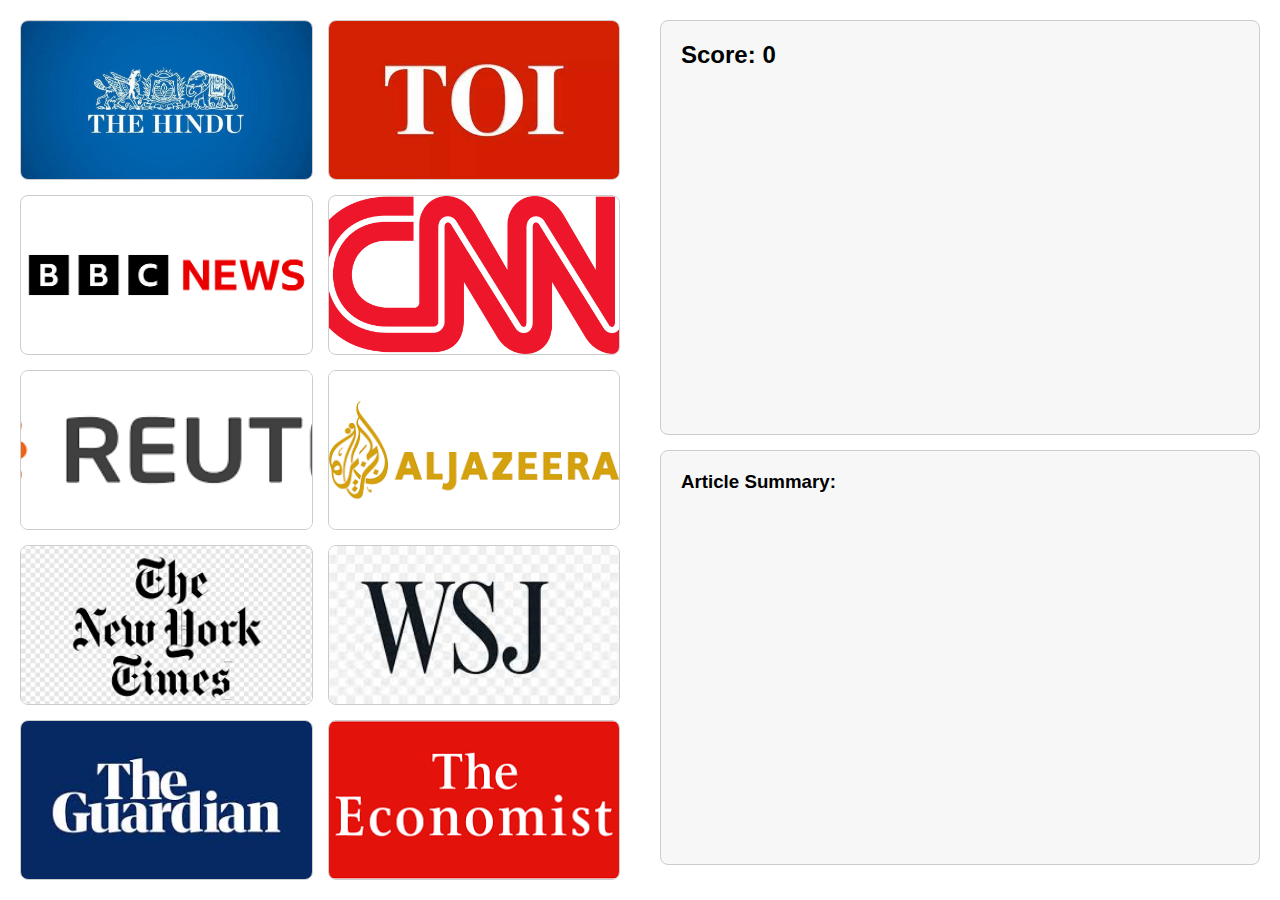
<file: index.html>
<!DOCTYPE html>
<html lang="en">
<head>
  <meta charset="UTF-8" />
  <meta name="viewport" content="width=device-width, initial-scale=1.0"/>
  <title>Image Summary Layout</title>
  <style>
    * {
      box-sizing: border-box;
      margin: 0;
      padding: 0;
    }

    body {
      font-family: Arial, sans-serif;
      height: 100vh;
      display: flex;
    }

    .container {
      display: flex;
      width: 100%;
    }

    .left-panel, .right-panel {
      padding: 20px;
    }

    .left-panel {
      width: 50%;
      display: grid;
      grid-template-columns: 1fr 1fr;
      grid-template-rows: repeat(5, 1fr);
      gap: 15px;
      overflow-y: auto;
    }

    .image-box {
      overflow: hidden;
      border-radius: 8px;
      border: 1px solid #ccc;
    }

    .image-box img {
      width: 100%;
      height: 100%;
      object-fit: cover;
      cursor: pointer;
      transition: transform 0.3s ease;
    }

    .image-box img:hover {
      transform: scale(1.03);
    }

    .right-panel {
      width: 50%;
      display: flex;
      flex-direction: column;
      justify-content: space-between;
    }

    .score-box, .summary-box {
      flex: 1;
      padding: 20px;
      margin-bottom: 15px;
      border: 1px solid #ccc;
      border-radius: 8px;
      background-color: #f7f7f7;
    }

    .score-box:last-child {
      margin-bottom: 0;
    }

    .score-box h2 {
      font-size: 24px;
    }

    .summary-box p {
      line-height: 1.6;
      white-space: pre-wrap;
    }

    button {
      margin-top: 10px;
      padding: 8px 16px;
      border: none;
      background-color: #007BFF;
      color: white;
      border-radius: 4px;
      cursor: pointer;
    }

    button:hover {
      background-color: #0056b3;
    }
  </style>
</head>
<body>

<div class="container">
  <div class="left-panel">
    <div class="image-box">
      <a href="https://www.thehindu.com/" target="_blank">
        <img src="the hindu.jpg" alt="Image 1" data-description="This is the first image description."/>
      </a>
    </div>
    <div class="image-box">
      <a href="https://timesofindia.indiatimes.com/" target="_blank">
        <img src="toi.jpg" alt="Image 2" data-description="This is the second image description."/>
      </a>
    </div>
    <div class="image-box">
      <a href="https://www.bbc.com/news" target="_blank">
        <img src="bbc.png" alt="Image 3" data-description="This is the third image description."/>
      </a>
    </div>
    <div class="image-box">
      <a href="https://edition.cnn.com/" target="_blank">
        <img src="CNN.png" alt="Image 4" data-description="This is the fourth image description."/>
      </a>
    </div>
    <div class="image-box">
      <a href="https://www.reuters.com/" target="_blank">
        <img src="reuters.png" alt="Image 5" data-description="This is the fifth image description."/>
      </a>
    </div>
    <div class="image-box">
      <a href="https://www.aljazeera.com/" target="_blank">
        <img src="aljazeera.png" alt="Image 6" data-description="This is the sixth image description."/>
      </a>
    </div>
    <div class="image-box">
      <a href="https://www.nytimes.com/" target="_blank">
        <img src="nytimes.png" alt="Image 7" data-description="This is the seventh image description."/>
      </a>
    </div>
    <div class="image-box">
      <a href="https://www.wsj.com/" target="_blank">
        <img src="wsj.jpg" alt="Image 8" data-description="This is the eighth image description."/>
      </a>
    </div>
    <div class="image-box">
      <a href="https://www.guardian.co.uk/" target="_blank">
        <img src="guardian.jpg" alt="Image 9" data-description="This is the ninth image description."/>
      </a>
    </div>
    <div class="image-box">
      <a href="https://www.economist.com/" target="_blank">
        <img src="economist.png" alt="Image 10" data-description="This is the tenth image description."/>
      </a>
    </div>
  </div>

  <div class="right-panel">
    <div class="score-box">
      <h2>Score: <span id="score">0</span></h2>
    </div>
    <div class="summary-box">
      <h3>Article Summary:</h3>
      <p id="summary"></p>
    </div>
  </div>
</div>

<script>
  let score = 0;

  function CredibilityScore() {
    score += 10;
    document.getElementById('score').textContent = score;
  }

  function ArticleSummary() {
    const images = document.querySelectorAll('.image-box img');
    const summary = Array.from(images)
      .map(img => img.getAttribute('data-description'))
      .join('\n');
    document.getElementById('summary').textContent = summary;
  }
</script>

</body>
</html>
</file>
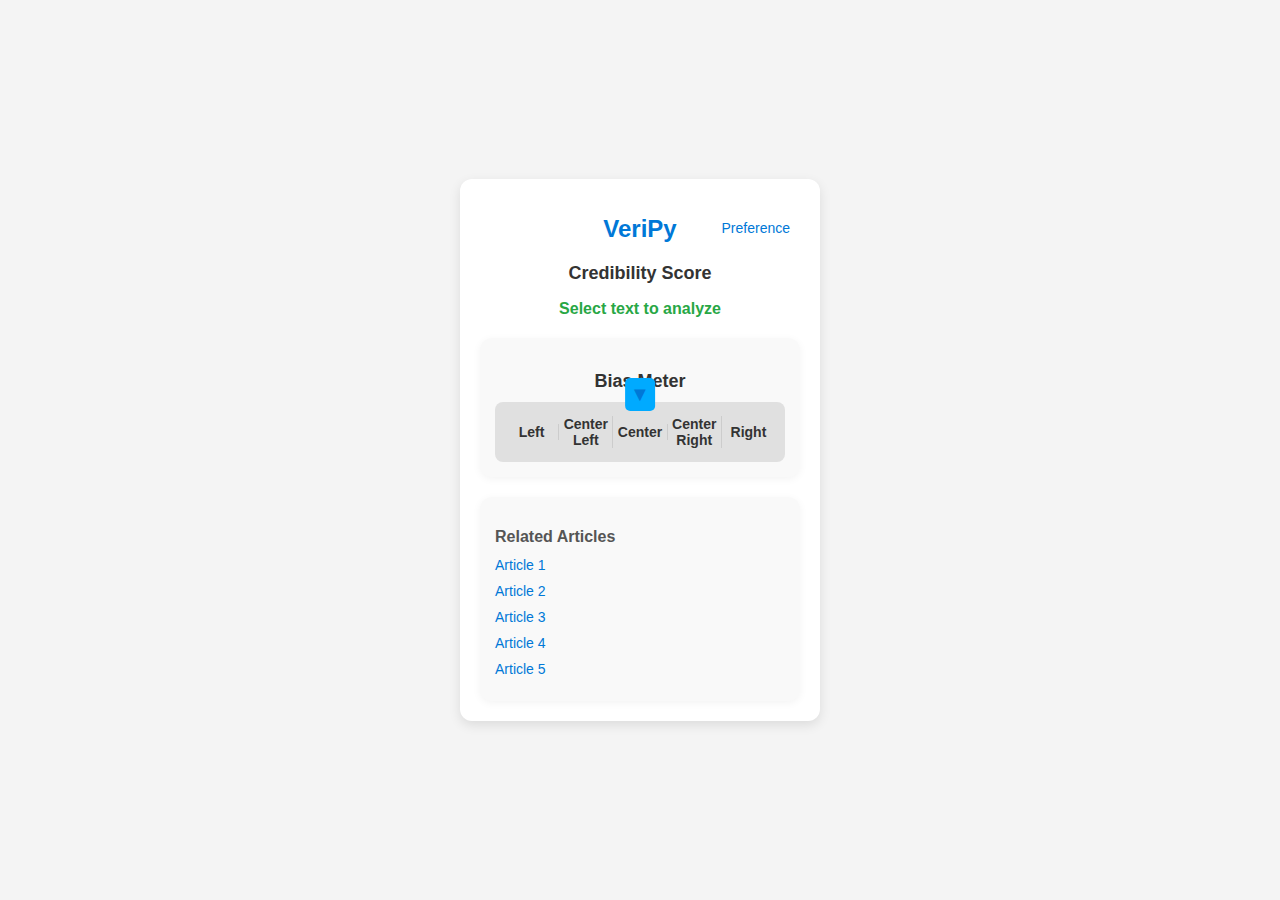
<file: extension/index.html>
<!DOCTYPE html>
<html lang="en">
<head>
    <meta charset="UTF-8">
    <meta name="viewport" content="width=device-width, initial-scale=1.0">
    <title>VeriPy</title>
    <link rel="stylesheet" href="body.css">
</head>
<body>
    <div class="container">
        <header>
            <h1>VeriPy</h1>
            <button id="prefsBtn" class="prefs-btn">Preference</button>
        </header>
        <div class="credibility-score">
            <h2>Credibility Score</h2>
            <p id="score">Loading...</p>
        </div>
        <div class="bias-meter">
            <h3>Bias Meter</h3>
            <div class="meter">
                <div class="section">Left</div>
                <div class="section">Center Left</div>
                <div class="section">Center</div>
                <div class="section">Center Right</div>
                <div class="section">Right</div>
            </div>
            <div class="arrow" id="bias-arrow">▼</div>
        </div>
        <div class="article-links">
            <h3>Related Articles</h3>
            <ul>
                <li><a href="#" target="_blank">Article 1</a></li>
                <li><a href="#" target="_blank">Article 2</a></li>
                <li><a href="#" target="_blank">Article 3</a></li>
                <li><a href="#" target="_blank">Article 4</a></li>
                <li><a href="#" target="_blank">Article 5</a></li>
            </ul>
        </div>
    </div>

    <!-- Add preferences modal -->
    <div id="prefsModal" class="modal">
        <div class="modal-content">
            <div class="modal-header">
                <h2>Preferred News Sources</h2>
                <button id="closePrefs" class="close-btn">&times;</button>
            </div>
            <div class="magazine-list">
                <label><input type="checkbox" value="nyt"> New York Times</label>
                <label><input type="checkbox" value="reuters"> Reuters</label>
                <label><input type="checkbox" value="ap"> Associated Press</label>
                <label><input type="checkbox" value="bbc"> BBC News</label>
                <label><input type="checkbox" value="guardian"> The Guardian</label>
                <label><input type="checkbox" value="wsj"> Wall Street Journal</label>
                <label><input type="checkbox" value="bloomberg"> Bloomberg</label>
                <label><input type="checkbox" value="economist"> The Economist</label>
            </div>
            <button id="savePrefs" class="save-btn">Save</button>
        </div>
    </div>
    <script src="body.js"></script>
</body>
</html>
</file>
<file: extension/body.css>
body {
    font-family: Arial, sans-serif;
    background-color: #f4f4f4;
    color: #333;
    margin: 0;
    padding: 0;
    display: flex;
    justify-content: center;
    align-items: center;
    height: 100vh;
}

.container {
    width: 320px;
    background-color: #ffffff;
    border-radius: 12px;
    padding: 20px;
    box-shadow: 0 4px 12px rgba(0, 0, 0, 0.1);
    text-align: center;
}

header {
    position: relative;
}

header h1 {
    color: #0078d7;
    font-size: 24px;
    margin-bottom: 20px;
}

.prefs-btn {
    position: absolute;
    top: 0;
    right: 0;
    background: none;
    border: none;
    font-size: 14px;
    cursor: pointer;
    padding: 5px 10px;
    color: #0078d7;
    font-weight: 500;
}

.prefs-btn:hover {
    text-decoration: underline;
}

.modal {
    display: none;
    position: fixed;
    top: 0;
    left: 0;
    width: 100%;
    height: 100%;
    background-color: rgba(0,0,0,0.5);
    z-index: 1000;
}

.modal-content {
    background-color: #ffffff;
    margin: 15% auto;
    padding: 20px;
    width: 80%;
    border-radius: 12px;
    box-shadow: 0 4px 12px rgba(0,0,0,0.2);
}

.modal-header {
    display: flex;
    justify-content: space-between;
    align-items: center;
    margin-bottom: 15px;
}

.close-btn {
    background: none;
    border: none;
    font-size: 24px;
    cursor: pointer;
    color: #666;
    padding: 0 5px;
    line-height: 1;
}

.close-btn:hover {
    color: #333;
}

.magazine-list {
    display: flex;
    flex-direction: column;
    gap: 10px;
    margin: 15px 0;
}

.magazine-list label {
    display: flex;
    align-items: center;
    gap: 8px;
    font-size: 14px;
}

.save-btn {
    background-color: #0078d7;
    color: white;
    border: none;
    padding: 8px 16px;
    border-radius: 6px;
    cursor: pointer;
    width: 100%;
    margin-top: 10px;
}

.save-btn:hover {
    background-color: #006cbd;
}

.credibility-score h2 {
    font-size: 18px;
    margin-bottom: 10px;
}

#score {
    font-size: 16px;
    font-weight: bold;
    color: #28a745;
}

.article-links {
    margin-top: 20px;
    padding: 15px;
    background-color: #f9f9f9;
    border-radius: 12px;
    box-shadow: 0 2px 8px rgba(0, 0, 0, 0.05);
    text-align: left;
}

.article-links h3 {
    font-size: 16px;
    margin-bottom: 10px;
    color: #555;
}

.article-links ul {
    list-style: none;
    padding: 0;
    margin: 0;
}

.article-links li {
    margin-bottom: 8px;
}

.article-links a {
    text-decoration: none;
    color: #0078d7;
    font-size: 14px;
}

.article-links a:hover {
    text-decoration: underline;
}

.website-toggle {
    background-color: #1a2a44;
    padding: 10px;
    border-radius: 5px;
    margin: 10px 0;
}

.website {
    display: flex;
    align-items: center;
    margin-bottom: 5px;
}

.website input {
    margin-right: 5px;
}

.toggle {
    display: flex;
    justify-content: space-between;
    margin-bottom: 5px;
}

.toggle button {
    width: 48%;
    padding: 5px;
    border: none;
    border-radius: 5px;
    cursor: pointer;
}

#toggle-on {
    background-color: #00aaff;
    color: #ffffff;
}

#toggle-off {
    background-color: #555;
    color: #ffffff;
}

#toggle-on.active {
    background-color: #00aaff;
}

#toggle-off.active {
    background-color: #00aaff;
}

.config-buttons {
    display: flex;
    flex-direction: column;
}

.config-btn {
    background-color: transparent;
    color: #00aaff;
    border: none;
    text-align: left;
    padding: 5px 0;
    cursor: pointer;
}

nav {
    display: flex;
    justify-content: space-between;
    margin: 10px 0;
}

nav button {
    background-color: #1a2a44;
    color: #ffffff;
    border: none;
    padding: 5px 10px;
    border-radius: 5px;
    cursor: pointer;
}

.settings {
    background-color: #1a2a44;
    padding: 10px;
    border-radius: 5px;
}

.setting-row {
    display: flex;
    justify-content: space-between;
    align-items: center;
    padding: 5px 0;
}

.setting {
    text-align: center;
    flex-grow: 1;
}

.arrow {
    background-color: #00aaff;
    color: #ffffff;
    border: none;
    padding: 5px;
    cursor: pointer;
    border-radius: 5px;
}

.status {
    color: #888;
}

.website-specific {
    text-align: center;
    background-color: #1a2a44;
    padding: 5px;
    margin: 10px 0;
    border-radius: 5px;
}

.celebration {
    background-color: #1a2a44;
    padding: 10px;
    border-radius: 5px;
    text-align: center;
}

.pay-btn {
    background-color: #00aaff;
    color: #ffffff;
    border: none;
    padding: 5px 10px;
    border-radius: 5px;
    margin-top: 5px;
    cursor: pointer;
}

footer {
    display: flex;
    justify-content: space-between;
    margin-top: 10px;
}

footer button {
    background-color: #1a2a44;
    color: #ffffff;
    border: none;
    padding: 5px 10px;
    border-radius: 5px;
    cursor: pointer;
}

.bias-meter {
    margin-top: 20px;
    padding: 15px;
    background-color: #f9f9f9;
    border-radius: 12px;
    box-shadow: 0 2px 8px rgba(0, 0, 0, 0.05);
    text-align: center;
    position: relative; /* Added for arrow positioning */
}

.bias-meter h3 {
    font-size: 18px;
    margin-bottom: 10px;
    color: #333;
    font-weight: bold;
}

.meter {
    display: flex;
    justify-content: space-between;
    background-color: #e0e0e0;
    border-radius: 8px;
    padding: 10px;
    height: 40px;
    align-items: center;
    position: relative;
}

.section {
    flex: 1;
    text-align: center;
    font-size: 14px;
    color: #333;
    font-weight: bold;
}

.section:not(:last-child) {
    border-right: 1px solid #ccc;
}

.arrow {
    position: absolute;
    top: 40px; /* Adjusted to overlap the bias meter */
    font-size: 20px;
    color: #0078d7;
    left: 50%; /* Default position at the center */
    transform: translateX(-50%);
    font-weight: bold;
}
body {
    font-family: Arial, sans-serif;
    background-color: #f4f4f4;
    color: #333;
    margin: 0;
    padding: 0;
    display: flex;
    justify-content: center;
    align-items: center;
    height: 100vh;
}

.container {
    width: 320px;
    background-color: #ffffff;
    border-radius: 12px;
    padding: 20px;
    box-shadow: 0 4px 12px rgba(0, 0, 0, 0.1);
    text-align: center;
}

header h1 {
    color: #0078d7;
    font-size: 24px;
    margin-bottom: 20px;
}

.credibility-score h2 {
    font-size: 18px;
    margin-bottom: 10px;
}

#score {
    font-size: 16px;
    font-weight: bold;
    color: #28a745;
}

.bias-meter {
    margin-top: 20px;
    padding: 15px;
    background-color: #f9f9f9;
    border-radius: 12px;
    box-shadow: 0 2px 8px rgba(0, 0, 0, 0.05);
    text-align: center;
    position: relative;
}

.bias-meter h3 {
    font-size: 18px;
    margin-bottom: 10px;
    color: #333;
    font-weight: bold;
}

.meter {
    display: flex;
    justify-content: space-between;
    background-color: #e0e0e0;
    border-radius: 8px;
    padding: 10px;
    height: 40px;
    align-items: center;
    position: relative;
}

.section {
    flex: 1;
    text-align: center;
    font-size: 14px;
    color: #333;
    font-weight: bold;
}

.section:not(:last-child) {
    border-right: 1px solid #ccc;
}

.arrow {
    position: absolute;
    top: 40px;
    font-size: 20px;
    color: #0078d7;
    left: 50%;
    transform: translateX(-50%);
    font-weight: bold;
}

.article-links {
    margin-top: 20px;
    padding: 15px;
    background-color: #f9f9f9;
    border-radius: 12px;
    box-shadow: 0 2px 8px rgba(0, 0, 0, 0.05);
    text-align: left;
}

.article-links h3 {
    font-size: 16px;
    margin-bottom: 10px;
    color: #555;
}

.article-links ul {
    list-style: none;
    padding: 0;
    margin: 0;
}

.article-links li {
    margin-bottom: 8px;
}

.article-links a {
    text-decoration: none;
    color: #0078d7;
    font-size: 14px;
}

.article-links a:hover {
    text-decoration: underline;
}
</file>
